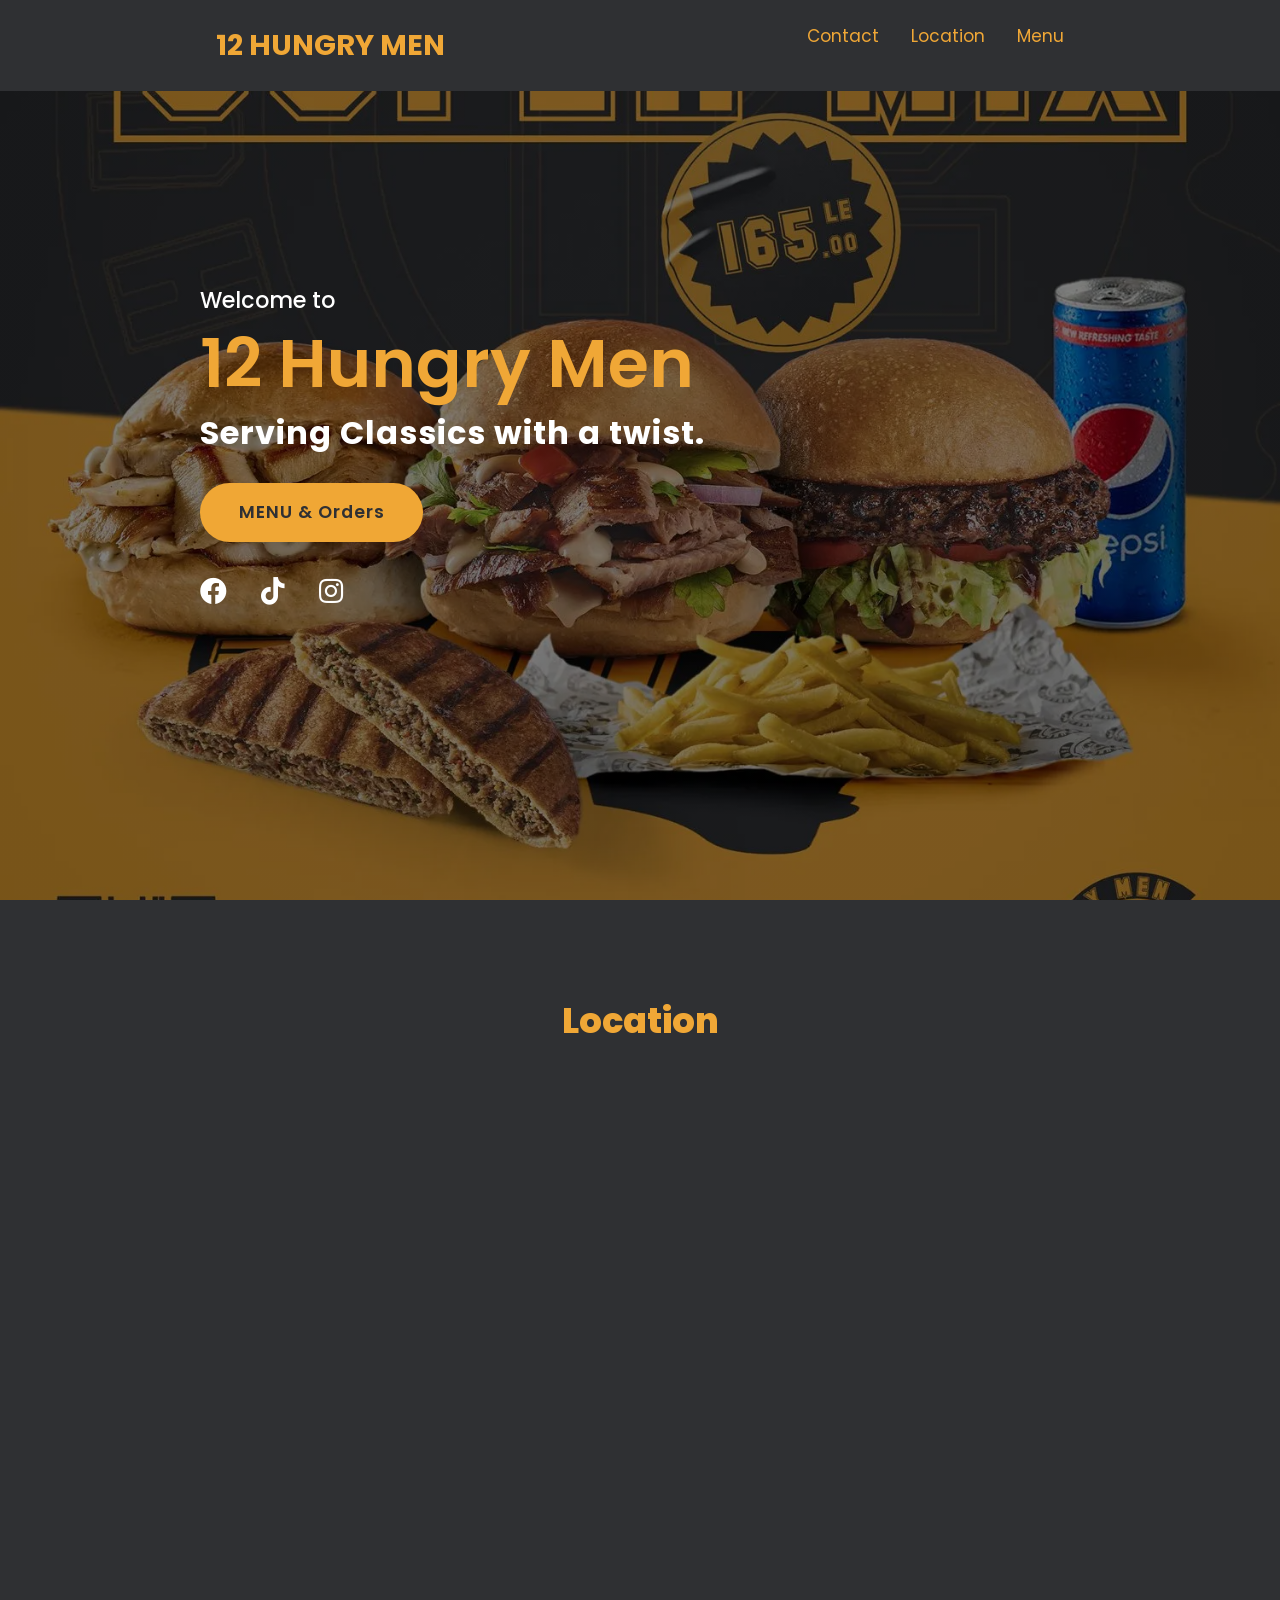
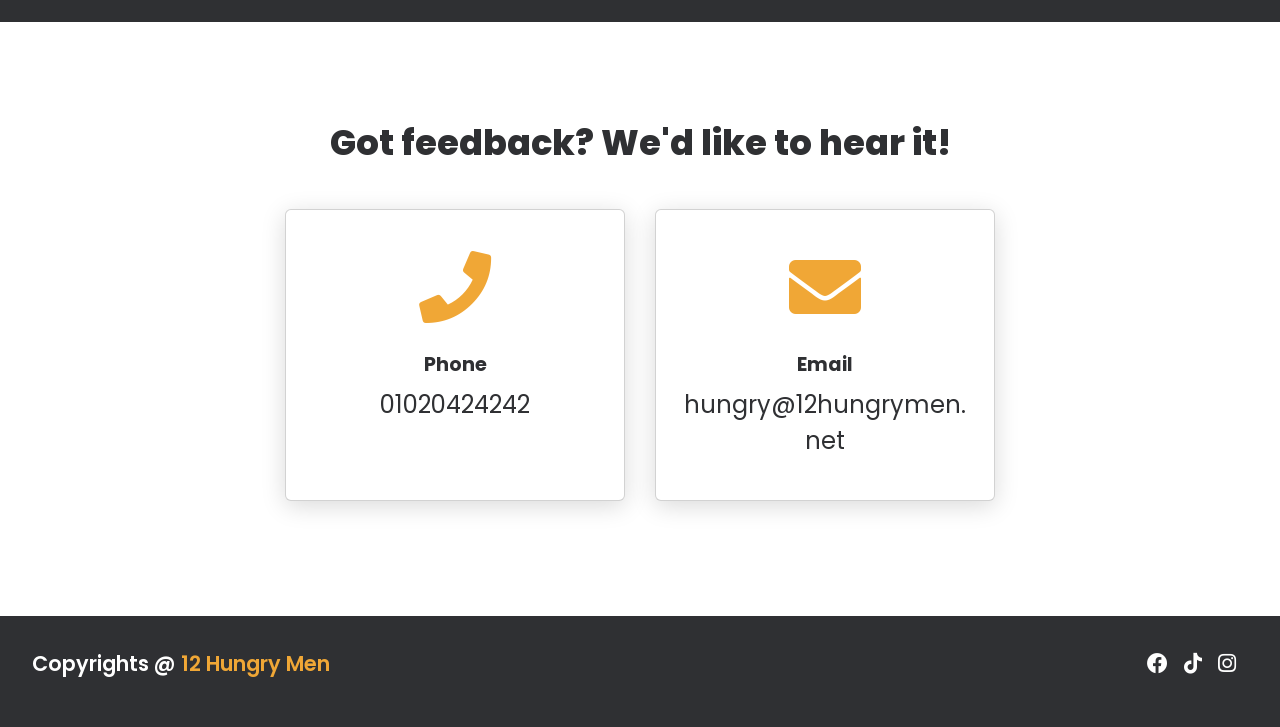
<file: index.html>
<!DOCTYPE html>
<html lang="en">

<head>
  <meta charset="UTF-8" />
  <meta http-equiv="X-UA-Compatible" content="IE=edge" />
  <meta name="viewport" content="width=device-width, initial-scale=1.0" />
  <meta name="description"
    content="Serving Egyptian's top classics, such as Shawarma, Hawawshi, and Smash Burgers, with our unique twist, using the best ingredients in town.">
  <link rel="apple-touch-icon" sizes="180x180" href="/apple-touch-icon.png">
  <link rel="icon" type="image/png" sizes="32x32" href="/favicon-32x32.png">
  <link rel="icon" type="image/png" sizes="16x16" href="/favicon-16x16.png">
  <link rel="manifest" href="/site.webmanifest">
  <link rel="stylesheet" href="https://cdnjs.cloudflare.com/ajax/libs/font-awesome/5.15.4/css/all.min.css" />
  <link rel="stylesheet" href="/styles/style.css" />
  <link href="/styles/bootstrap.min.css" rel="stylesheet" />
  <title>12 Hungry Men</title>
</head>
<!-- Google tag (gtag.js) -->
<script async src="https://www.googletagmanager.com/gtag/js?id=G-JHPKGG38Z3"></script>
<script>
  window.dataLayer = window.dataLayer || [];
  function gtag() { dataLayer.push(arguments); }
  gtag('js', new Date());

  gtag('config', 'G-JHPKGG38Z3');
</script>

<body>
  <header>
    <div class="topnav" id="myTopnav">
      <a href="#" class="active">12 Hungry Men</a>
      <a href="#menu">Menu</a>
      <a href="#location">Location</a>
      <a href="#contact">Contact</a>
      <a href="javascript:void(0);" class="icon" onclick="myFunction()" aria-label="mobile menu">
        <i class="fa fa-bars"></i>
      </a>
    </div>
  </header>

  <section class="main">
    <div>
      <h2>Welcome to<br /><span>12 Hungry Men</span></h2>
      <h3>Serving Classics with a twist.</h3>
      <!-- <a href="#menu" class="main-btn">Order Now</a> -->
      <!-- If you would like to customize the button, remove or change the "class" attribute inside the <span> tag -->
        <a href="/order" style="text-decoration: none;">
          <span class="glf-button main-btn"
                data-glf-cuid="4efe7fc2-f8e5-4ce8-823d-4051d810e490"
                data-glf-ruid="0a8e63ca-b92a-4ad6-8ffc-8c8cf0d369a9"
                style="border-radius:40px;margin-bottom:30px;background-color:#F0A735;display:inline-block;">
            MENU & Orders
          </span>
        </a>
        
      <script src="https://www.fbgcdn.com/embedder/js/ewm2.js" defer async></script>
      <div class="social-icons">
        <a href="https://www.facebook.com/12HungryMenEG/" aria-label="facebook" target="_blank"><i
            class="fab fa-facebook"></i></a>
        <a href="https://www.tiktok.com/@12HungryMenEG" aria-label="tiktok" target="_blank"><i
            class="fab fa-tiktok"></i></a>
        <a href="https://www.instagram.com/12HungryMenEG/" aria-label="instagram" target="_blank"><i
            class="fab fa-instagram"></i></a>
      </div>
    </div>
  </section>
<!--
  <section class="cards" id="menu">
    <h2 class="title-dark">Menu</h2>
    <div class="menu-content">
      <h3>Beef Shawarma</h3>
      <ul class="menu style4">
        <li>
          <strong>1 Sandwich</strong><em>30<sup>00</sup></em>
        </li>
        <li>
          <strong>6 Sandwich</strong><em>175<sup>00</sup></em>
        </li>
        <li>
          <strong>12 Sandwich</strong><em>345<sup>00</sup></em>
        </li>
      </ul>
      <h3>Chicken Shawarma</h3>
      <ul class="menu style4">
        <li>
          <strong>1 Sandwich</strong><em>28<sup>00</sup></em>
        </li>
        <li>
          <strong>6 Sandwich</strong><em>160<sup>00</sup></em>
        </li>
        <li>
          <strong>12 Sandwich</strong><em>315<sup>00</sup></em>
        </li>
      </ul>
      <h3>Hawawshi</h3>
      <ul class="menu style4">
        <li>
          <strong>1 Sandwich</strong><em>45<sup>00</sup></em>
        </li>
        <li>
          <strong>6 Sandwich</strong><em>265<sup>00</sup></em>
        </li>
        <li>
          <strong>12 Sandwich</strong><em>515<sup>00</sup></em>
        </li>
      </ul>
      <h3>Cheese Hawawshi</h3>
      <ul class="menu style4">
        <li>
          <strong>1 Sandwich</strong><em>60<sup>00</sup></em>
        </li>
        <li>
          <strong>6 Sandwich</strong><em>350<sup>00</sup></em>
        </li>
        <li>
          <strong>12 Sandwich</strong><em>685<sup>00</sup></em>
        </li>
      </ul>
      <h3>Smash Burger</h3>
      <ul class="menu style4">
        <li>
          <strong>1 Sandwich</strong><em>55<sup>00</sup></em>
        </li>
        <li>
          <strong>6 Sandwich</strong><em>320<sup>00</sup></em>
        </li>
        <li>
          <strong>12 Sandwich</strong><em>625<sup>00</sup></em>
        </li>
      </ul>
      <h3>Cheese Smash Burger</h3>
      <ul class="menu style4">
        <li>
          <strong>1 Sandwich</strong><em>65<sup>00</sup></em>
        </li>
        <li>
          <strong>6 Sandwich</strong><em>375<sup>00</sup></em>
        </li>
        <li>
          <strong>12 Sandwich</strong><em>749<sup>00</sup></em>
        </li>
      </ul>
      <h3>Double Smash Burger</h3>
      <ul class="menu style4">
        <li>
          <strong>1 Sandwich</strong><em>90<sup>00</sup></em>
        </li>
        <li>
          <strong>6 Sandwich</strong><em>520<sup>00</sup></em>
        </li>
        <li>
          <strong>12 Sandwich</strong><em>1025<sup>00</sup></em>
        </li>
      </ul>
      <h3>Double Cheese Smash Burger</h3>
      <ul class="menu style4">
        <li>
          <strong>1 Sandwich</strong><em>105<sup>00</sup></em>
        </li>
        <li>
          <strong>6 Sandwich</strong><em>610<sup>00</sup></em>
        </li>
        <li>
          <strong>12 Sandwich</strong><em>1195<sup>00</sup></em>
        </li>
      </ul>
      <h3>Drinks</h3>
      <ul class="menu style4">
        <li>
          <strong>Soft drinks/Mix Juhayna</strong><em>12<sup>00</sup></em>
        </li>
        <li>
          <strong>Mineral Water</strong><em>8<sup>00</sup></em>
        </li>
        <li>
          <strong>Mango Juice, Large</strong><em>45<sup>00</sup></em>
        </li>
        <li>
          <strong>Mango Juice, Small</strong><em>35<sup>00</sup></em>
        </li>
      </ul>
      <h3>Sides & Desserts</h3>
      <ul class="menu style4">
        <li>
          <strong>Om Ali Hanem</strong><em>60<sup>00</sup></em>
        </li>
        <li>
          <strong>French Fries, Loaded</strong><em>65<sup>00</sup></em>
        </li>
        <li>
          <strong>French Fries</strong><em>30<sup>00</sup></em>
        </li>
        <li>
          <strong>Pickled Garlic Dip</strong><em>15<sup>00</sup></em>
        </li>
        <li>
          <strong>Safflower Lemon Tahini</strong><em>12<sup>00</sup></em>
        </li>
        <li>
          <strong>Tahini</strong><em>12<sup>00</sup></em>
        </li>
        <li>
          <strong>Baladi Salad</strong><em>10<sup>00</sup></em>
        </li>
        <li>
          <strong>Pickles</strong><em>10<sup>00</sup></em>
        </li>
      </ul>
      <h3>Meals</h3>
      <ul class="menu style4">
        <li>
          <strong>Shawarma mix</strong><em>90<sup>00</sup></em>
        </li>
        <small>Beef + Chicken Shawarma + Fries + Pepsi</small>
        <li>
          <strong>Burger & Hawawshi</strong><em>135<sup>00</sup></em>
        </li>
        <small>Hawawshi + Smash Burger + Fries + Pepsi</small>
        <li>
          <strong>Trio Mix</strong><em>110<sup>00</sup></em>
        </li>
        <small>Beef + Chicken Shawarma + Smash Burger</small>
        <li>
          <strong>Just Burger</strong><em>140<sup>00</sup></em>
        </li>
        <small>2 Smash Burger + Fries + Pepsi</small>
        <li>
          <strong>Super Mix</strong><em>190<sup>00</sup></em>
        </li>
        <small>Beef + Chicken Shawarma + Hawawshi + Smash Burger + Fries + Pepsi</small>
        <li>
          <strong>Kids Meal Shawarma</strong><em>65<sup>00</sup></em>
        </li>
        <small>Shawarma + Fries + Juhayna Mix</small>
        <li>
          <strong>Kids Meal Burger</strong><em>90<sup>00</sup></em>
        </li>
        <small>Samsh Burger + Fries + Juhayna Mix</small>
        <li>
          <strong>Meat Lovers</strong><em>125<sup>00</sup></em>
        </li>
        <small>Beef Shawarama + Hawawshi + Samsh Burger</small>
      </ul>
    </div>
  </section>
-->
  <section class="location" id="location">
    <h2 class="title-light">Location</h2>
    <div class="content">
      <iframe
        src="https://www.google.com/maps/embed?pb=!1m18!1m12!1m3!1d4383.309471002629!2d30.97275735109699!3d30.074156924033584!2m3!1f0!2f0!3f0!3m2!1i1024!2i768!4f13.1!3m3!1m2!1s0x14585984185283f5%3A0xe5ee11ae217d74b7!2s12%20Hungry%20Men!5e1!3m2!1sen!2seg!4v1666720866838!5m2!1sen!2seg"
        width="100%" height="450px" style="border:0;" allowfullscreen="" loading="lazy" title="location"
        referrerpolicy="no-referrer-when-downgrade"></iframe>
    </div>
  </section>

  <section class="cards contact" id="contact">
    <h2 class="title-dark">Got feedback? We'd like to hear it!</h2>
    <div class="content">
      <div class="card">
        <div class="icon">
          <i class="fas fa-phone"></i>
        </div>
        <div class="info">
          <h3>Phone</h3>
          <p><a href="tel:01020424242">01020424242</a></p>
        </div>
      </div>
      <div class="card">
        <div class="icon">
          <i class="fas fa-envelope"></i>
        </div>
        <div class="info">
          <h3>Email</h3>
          <p><a href="mailto:hungry@12hungrymen.com">hungry@12hungrymen.net</a></p>
        </div>
      </div>
    </div>
  </section>

  <footer class="footer">
    <p class="footer-title">Copyrights @ <span>12 Hungry Men</span></p>
    <div class="social-icons">
      <a href="https://www.facebook.com/12HungryMenEG/" aria-label="facebook" target="_blank"><i
          class="fab fa-facebook"></i></a>
      <a href="https://www.tiktok.com/@12HungryMenEG" aria-label="tiktok" target="_blank"><i
          class="fab fa-tiktok"></i></a>
      <a href="https://www.instagram.com/12HungryMenEG/" aria-label="instagram" target="_blank"><i
          class="fab fa-instagram"></i></a>
    </div>
  </footer>
</body>
<script src="https://polyfill.io/v3/polyfill.min.js?features=default"></script>
<script src="/scripts/script.js"></script>

</html>
</file>
<file: styles/style.css>
@import url("https://fonts.googleapis.com/css2?family=Poppins:ital,wght@0,100;0,200;0,300;0,400;0,500;0,600;0,700;0,800;0,900;1,100;1,200;1,300;1,400;1,500;1,600;1,700;1,800;1,900&display=swap");

* {
  font-family: "Poppins", sans-serif;
  margin: 0;
  padding: 0;
  box-sizing: border-box;
  scroll-behavior: smooth;
}

header {
  /* background-color: #f0f0f0; */
  background-color: #2f3033;
  width: 100%;
  position: fixed;
  z-index: 999;
  display: flex;
  justify-content: space-between;
  align-items: center;
  padding: 10px 200px;
}


header a {
  text-decoration: none;
}

.logo {
  text-decoration: none;
  color: #F0A736;
  text-transform: uppercase;
  font-weight: 700;
  font-size: 1.8em;
}


.logo:hover {
  /* color: #2f3033; */
}

.navigation a {
  color: #F0A736;
  text-decoration: none;
  font-size: 1.1em;
  font-weight: 500;
  padding-left: 30px;
}

.navigation a:hover {
  color: #F0A736;
}

section {
  padding: 100px 200px;
}

.main {
  width: 100%;
  min-height: 100vh;
  display: flex;
  align-items: center;
  /*background: url(images/background-2.jpg) no-repeat;*/
  background-size: cover;
  background-position: center;
  background-attachment: fixed;
  background: linear-gradient(rgba(0, 0, 0, 0.5), rgba(0, 0, 0, 0.5)),
    url(/images/background-2.webp) center center;
  background-size: cover;
}

.main h2 {
  color: #fff;
  font-size: 1.4em;
  font-weight: 500;
}

.main h2 span {
  display: inline-block;
  margin-top: 10px;
  color: #F0A736;
  font-size: 3em;
  font-weight: 600;
}

.main h3 {
  color: #fff;
  font-size: 2em;
  font-weight: 700;
  letter-spacing: 1px;
  margin-top: 10px;
  margin-bottom: 30px;
}

.main-btn {
  color: #2f3033;
  background-color: #F0A736;
  text-decoration: none;
  font-size: 1.1em;
  font-weight: 600;
  display: inline-block;
  padding: 0.9375em 2.1875em;
  letter-spacing: 1px;
  border-radius: 15px;
  margin-bottom: 40px;
  transition: 0.7s ease;
}

.main-btn:hover {
  background-color: #F0A736;
  transform: scale(1.1);
  color: #2f3033;
}

.social-icons a {
  color: #fff;
  font-size: 1.7em;
  padding-right: 30px;
}

.social-icons a:hover {
  color: #F0A736;
}

.title {
  display: flex;
  justify-content: center;
  color: #F0A736;
  font-size: 2.2em;
  font-weight: 800;
  margin-bottom: 30px;
}

.title-light {
  display: flex;
  justify-content: center;
  color: #F0A736;
  font-size: 2.2em;
  font-weight: 800;
  margin-bottom: 30px;
}

.title-dark {
  display: flex;
  justify-content: center;
  color: #2f3033;
  font-size: 2.2em;
  font-weight: 800;
  margin-bottom: 30px;
}

.content {
  display: flex;
  justify-content: center;
  flex-direction: row;
  flex-wrap: wrap;
}

.cards{
  align-items: center;
}

.card {
  background-color: #fff;
  width: 21.25em;
  box-shadow: 0 5px 25px rgba(1 1 1 / 15%);
  border-radius: 10px;
  padding: 25px;
  margin: 15px;
  transition: 0.7s ease;
}

.card:hover {
  transform: scale(1.1);
}

.card .icon {
  color: #F0A736;
  font-size: 8em;
  text-align: center;
}

.info {
  text-align: center;
}

.info h3 {
  color: #F0A736;
  font-size: 1.2em;
  font-weight: 700;
  margin: 10px;
}

.location {
  background-color: #2f3033;
}

.location .content {
  margin-top: 30px;
}

.project-card {
  background-color: #fff;
  border: 1px solid #fff;
  min-height: 14em;
  width: 23em;
  overflow: hidden;
  border-radius: 10px;
  margin: 20px;
  transition: 0.7s ease;
}

.project-card:hover {
  transform: scale(1.1);
}

.project-card:hover .project-image {
  opacity: 0.9;
}

.project-image img {
  width: 100%;
}

.project-info {
  padding: 1em;
}

.project-category {
  font-size: 0.8em;
  color: #2f3033;
}

.project-title {
  display: flex;
  justify-content: space-between;
  text-transform: uppercase;
  font-weight: 800;
  margin-top: 10px;
}

.more-details {
  text-decoration: none;
  color: #F0A736;
}

.more-details:hover {
  color: #F0A736;
}

.contact .icon {
  font-size: 4.5em;
}

.contact .info h3 {
  color: #2f3033;
}

.contact .info p {
  font-size: 1.5em;
}

.contact a {
  text-decoration: none;
  color:#2f3033
}

.contact a:hover{
  color: #666;
}

.footer {
  background-color: #2f3033;
  color: #fff;
  padding: 2em;
  display: flex;
  justify-content: space-between;
}

.footer-title {
  font-size: 1.3em;
  font-weight: 600;
}

.footer-title span {
  color: #F0A736;
}

.footer .social-icons a {
  font-size: 1.3em;
  padding: 0 12px 0 0;
}

@media (max-width: 1023px) {
  header {
    padding: 12px 20px;
  }

  .navigation a {
    padding-left: 10px;
  }

  .title {
    font-size: 1.8em;
  }

  section {
    padding: 80px 20px;
  }

  .main-content h2 {
    font-size: 1em;
  }

  .main-content h3 {
    font-size: 1.6em;
  }

  .content {
    flex-direction: column;
    align-items: center;
  }
}

@media (max-width: 641px) {
  body {
    font-size: 12px;
  }

  .main-content h2 {
    font-size: 0.8em;
  }

  .main-content h3 {
    font-size: 1.4em;
  }
}

@media (max-width: 300px) {
  body {
    font-size: 10px;
  }
}

/* Set the size of the div element that contains the map */
#map {
  height: 400px;
  /* The height is 400 pixels */
  width: 100%;
  /* The width is the width of the web page */
}
.menu {
  /* width: 500px; */
  width: 100%;
  list-style: none;
  margin: 0 0 2em;
  padding: 0;
  /* font: 150%/100% Arial, Helvetica, sans-serif; */
}
.menu li {
  clear: both;
  margin: 0;
  padding: 0 0 1.8em 0;
  position: relative;
  border-bottom: dotted 2px #999;
}
.menu strong {
  background: #fff;
  padding: 0 10px 0 0;
  font-weight: normal;
  position: absolute;
  bottom: -0.3em;
  left: 0;
}
.menu em {
  background: #fff;
  padding: 0 0 0 5px;
  /* font: 110%/100% Georgia, "Times New Roman", Times, serif; */
  position: absolute;
  bottom: -0.2em;
  right: 0;
}
.menu sup {
  font-size: 60%;
  color: #666;
  margin-left: 3px;
}

/* style 4 *************/
.style4 li {
  padding: 0 0 2.3em 0;
  background: url(images/circle.gif) repeat-x left bottom;
  border: none;
}

/* Add a black background color to the top navigation */
.topnav {
  overflow: hidden;
  width: 100%;
  visibility: middle;
}

/* Style the links inside the navigation bar */
.topnav a {
  /* float: left; */
  float: right;
  display: block;
  color: #F0A736;
  text-align: center;
  padding: 14px 16px;
  text-decoration: none;
  font-size: 17px;
}

/* Change the color of links on hover */
.topnav a:hover {
  /* color: #2f3033; */
  color: #f2da4d;
}

/* Add an active class to highlight the current page */
.topnav a.active {
  float: left;
  text-decoration: none;
  color: #F0A736;
  text-transform: uppercase;
  font-weight: 700;
  font-size: 1.8em;
}

/* Hide the link that should open and close the topnav on small screens */
.topnav .icon {
  color: #F0A736;
  display: none;
}

/* When the screen is less than 600 pixels wide, hide all links, except for the first one ("Home"). Show the link that contains should open and close the topnav (.icon) */
@media screen and (max-width: 600px) {
  .topnav a:not(:first-child) {display: none;}
  .topnav a.icon {
    float: right;
    display: block;
  }
}

/* The "responsive" class is added to the topnav with JavaScript when the user clicks on the icon. This class makes the topnav look good on small screens (display the links vertically instead of horizontally) */
@media screen and (max-width: 600px) {
  .topnav.responsive {position: relative;background-color: #2f3033;}
  .topnav.responsive a.icon {
    color: #F0A736;
    position: absolute;
    right: 0;
    top: 0;
  }
  .topnav.responsive a {
    float: none;
    display: block;
    text-align: left;
  }
  .topnav.responsive a:hover{
    color: #F0A736;
  }
}
</file>
